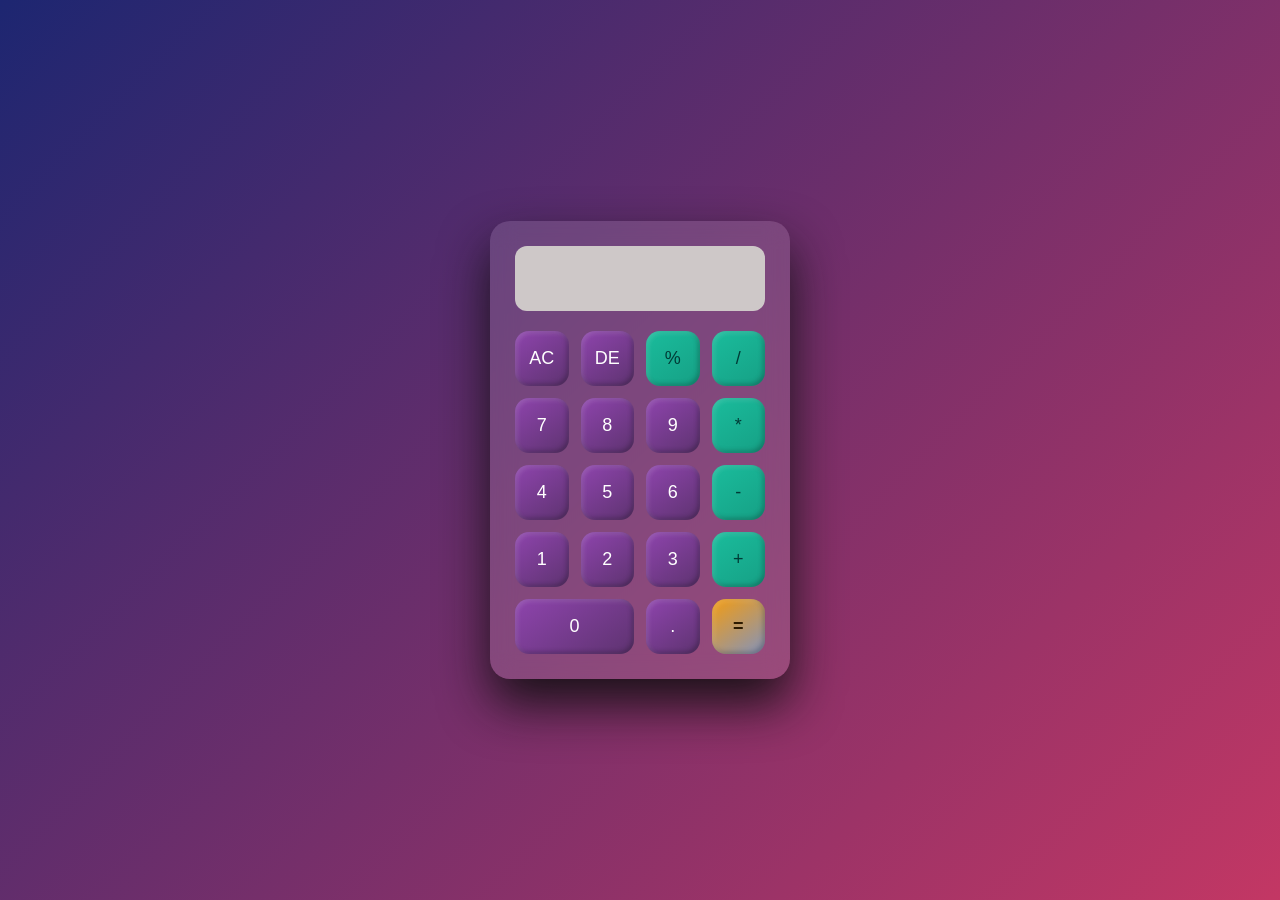
<file: Calculator/index.html>
<!DOCTYPE html>
<html lang="en">
<head>
  <meta charset="UTF-8">
  <meta name="viewport" content="width=device-width, initial-scale=1.0">
  <title>Creative Calculator</title>
  <link rel="stylesheet" href="style.css">
</head>
<body>

  <div class="calculator">
    <input type="text" id="display" readonly>

    <div class="buttons">
      <button onclick="clearDisplay()">AC</button>
      <button onclick="deleteLast()">DE</button>
      <button onclick="appendValue('%')">%</button>
      <button onclick="appendValue('/')">/</button>

      <button onclick="appendValue('7')">7</button>
      <button onclick="appendValue('8')">8</button>
      <button onclick="appendValue('9')">9</button>
      <button onclick="appendValue('*')">*</button>

      <button onclick="appendValue('4')">4</button>
      <button onclick="appendValue('5')">5</button>
      <button onclick="appendValue('6')">6</button>
      <button onclick="appendValue('-')">-</button>

      <button onclick="appendValue('1')">1</button>
      <button onclick="appendValue('2')">2</button>
      <button onclick="appendValue('3')">3</button>
      <button onclick="appendValue('+')">+</button>

      <button onclick="appendValue('0')" class="zero">0</button>
      <button onclick="appendValue('.')">.</button>
      <button onclick="calculate()" class="equal">=</button>
    </div>
  </div>

  <script src="script.js"></script>
</body>
</html>
</file>
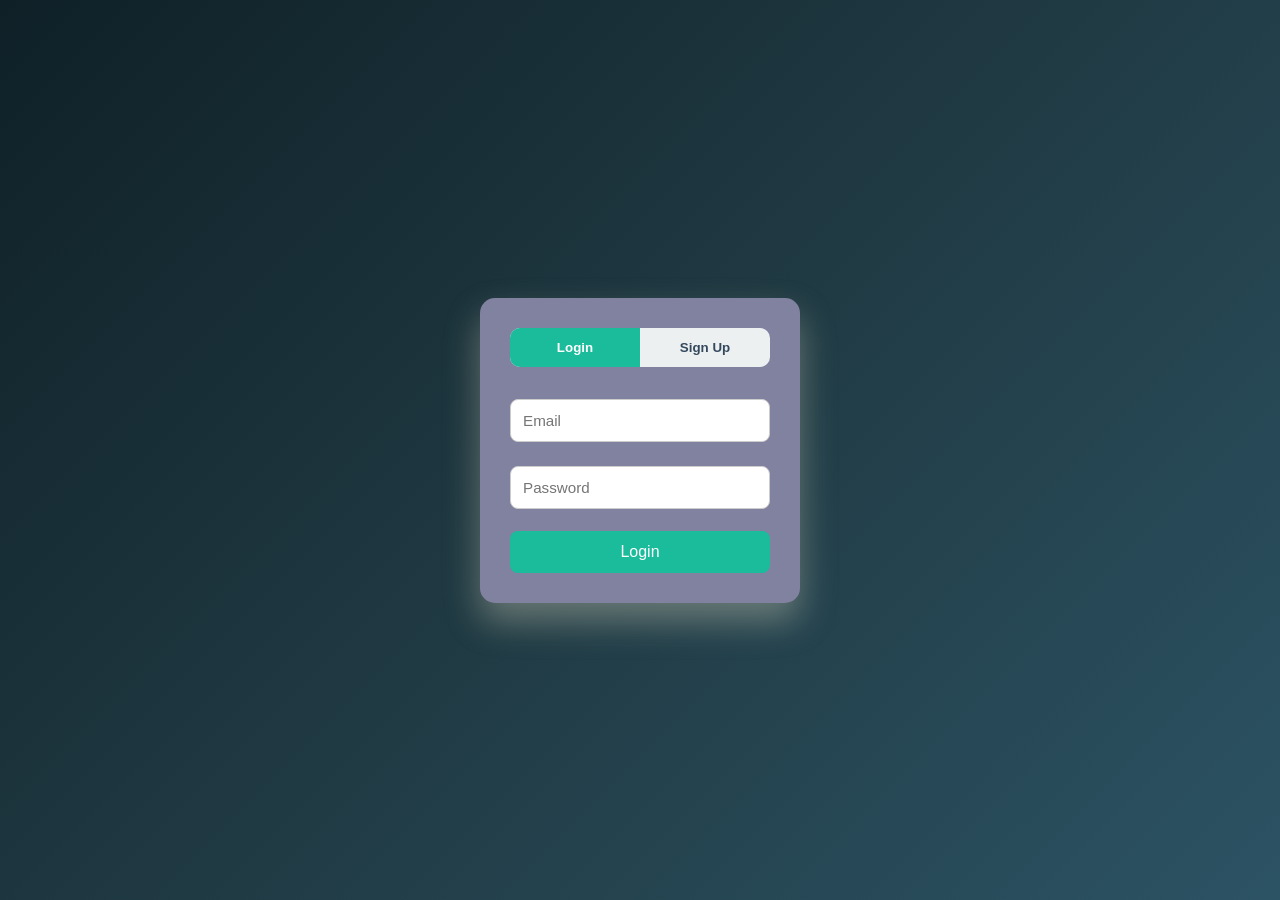
<file: loginpage/index.html>
<!DOCTYPE html>
<html lang="en">
<head>
  <meta charset="UTF-8">
  <meta name="viewport" content="width=device-width, initial-scale=1.0">
  <title>Login & Signup</title>
  <link rel="stylesheet" href="style.css">
</head>
<body>

  <div class="auth-container">
    <div class="tabs">
      <button id="loginTab" class="active">Login</button>
      <button id="signupTab">Sign Up</button>
    </div>

    <!-- Login Form -->
    <form id="loginForm" class="form active">
      <input type="email" placeholder="Email" required>
      <input type="password" placeholder="Password" required>
      <button type="submit">Login</button>
    </form>

    <!-- Signup Form -->
    <form id="signupForm" class="form">
      <input type="text" placeholder="Username" required>
      <input type="email" placeholder="Email" required>
      <input type="password" placeholder="Password" required>
      <button type="submit">Sign Up</button>
    </form>
  </div>

  <script src="script.js"></script>
</body>
</html>
</file>
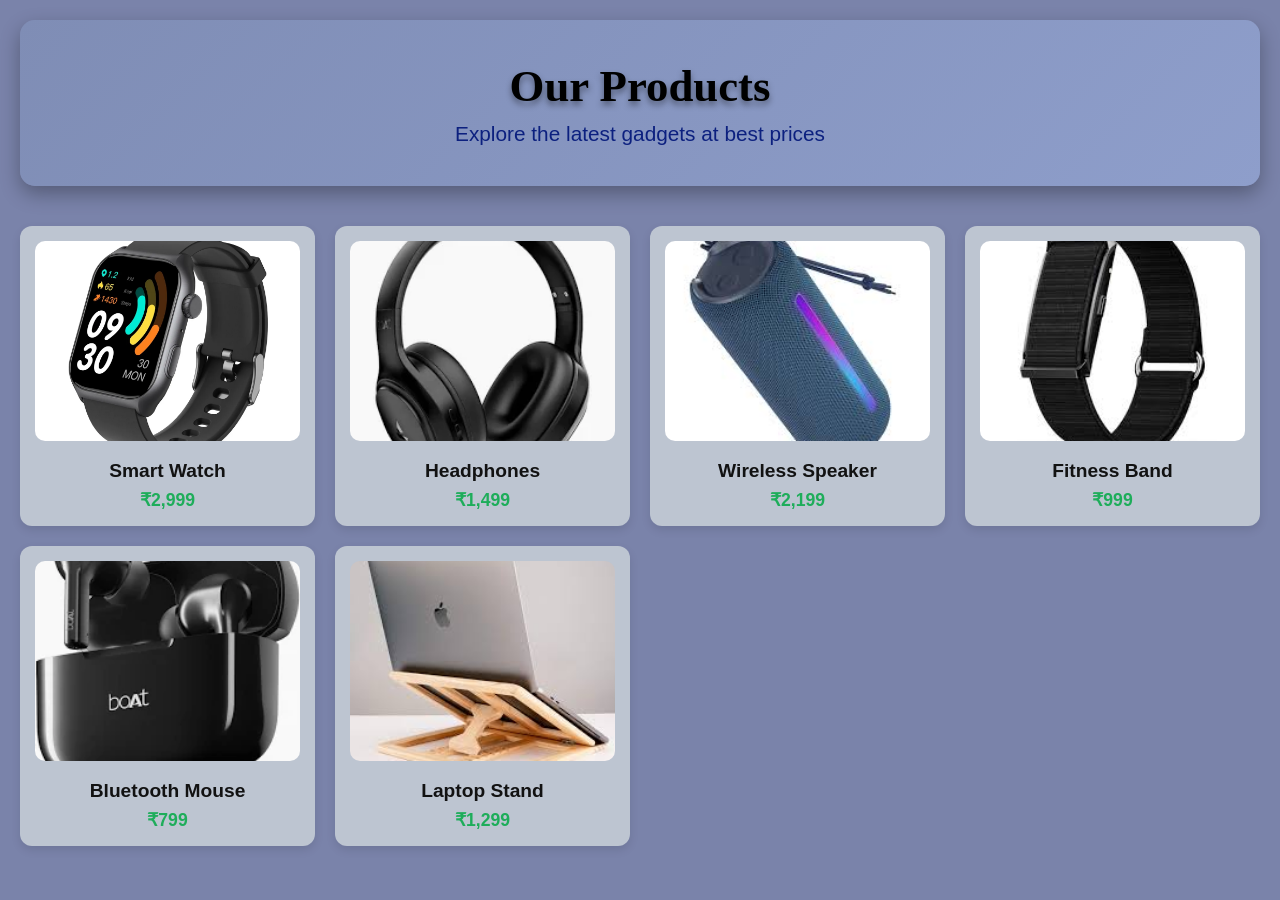
<file: product-page/index.html>
<!DOCTYPE html>
<html lang="en">
<head>
  <meta charset="UTF-8">
  <meta name="viewport" content="width=device-width, initial-scale=1.0">
  <title>Product Listing Page</title>
  <link rel="stylesheet" href="styles.css">
</head>
<body>

    <section class="banner">
      <h1>Our Products</h1>
      <p>Explore the latest gadgets at best prices</p>
    </section>

    <main class="product-grid">

        <div class="product-card">
            <img src="sw.webp" alt="Product 1">
            <h3>Smart Watch</h3>
            <p class="price">₹2,999</p>
        </div>

        <div class="product-card">
            <img src="hp.webp" alt="Product 2">
            <h3>Headphones</h3>
            <p class="price">₹1,499</p>
        </div>

        <div class="product-card">
            <img src="ws.jpg" alt="Product 3">
            <h3>Wireless Speaker</h3>
            <p class="price">₹2,199</p>
        </div>

        <div class="product-card">
            <img src="fb.jpg" alt="Product 4">
            <h3>Fitness Band</h3>
            <p class="price">₹999</p>
        </div>

        <div class="product-card">
            <img src="bt.webp" alt="Product 5">
            <h3>Bluetooth Mouse</h3>
            <p class="price">₹799</p>
        </div>

        <div class="product-card">
            <img src="ls.jpg" alt="Product 6">
            <h3>Laptop Stand</h3>
            <p class="price">₹1,299</p>
        </div>

    </main>

</body>
</html>
</file>
<file: Calculator/style.css>
* {
  margin: 0;
  padding: 0;
  box-sizing: border-box;
  font-family: "Poppins", sans-serif;
}

body {
  height: 100vh;
  background: linear-gradient(135deg, #1d2671, #c33764);
  display: flex;
  align-items: center;
  justify-content: center;
}

.calculator {
  background: rgba(255, 255, 255, 0.12);
  backdrop-filter: blur(12px);
  padding: 25px;
  border-radius: 20px;
  width: 300px;
  box-shadow: 0 25px 50px rgba(14, 14, 14, 0.906);
}

#display {
  width: 100%;
  height: 65px;
  font-size: 30px;
  text-align: right;
  padding: 12px;
  margin-bottom: 20px;
  border-radius: 12px;
  border: none;
  outline: none;
  background: rgba(207, 201, 201, 0.998);
  color: #2c3e50;
}

.buttons {
  display: grid;
  grid-template-columns: repeat(4, 1fr);
  gap: 12px;
}

button {
  height: 55px;
  border: none;
  border-radius: 14px;
  font-size: 18px;
  cursor: pointer;
  background: linear-gradient(145deg, #8e44ad, #5e3370);
  color: #ffffff;
  box-shadow: inset 2px 2px 5px rgba(255,255,255,0.15),
              inset -2px -2px 5px rgba(0,0,0,0.25);
  transition: all 0.2s ease;
}

button:hover {
  transform: translateY(-2px);
  background: linear-gradient(145deg, #d6d4d7, #0f1311);
}

/* Operator buttons */
button:nth-child(3),
button:nth-child(4),
button:nth-child(8),
button:nth-child(12),
button:nth-child(16) {
  background: linear-gradient(145deg, #1abc9c, #16a085);
  color: #003b36;
}

/* Equal button */
.equal {
  background: linear-gradient(145deg, #f39c12, #8393bc);
  color: #2c1a00;
  font-weight: bold;
}

/* Zero button */
.zero {
  grid-column: span 2;
}

/* Responsive */
@media (max-width: 480px) {
  .calculator {
    width: 90%;
  }

  button {
    height: 50px;
    font-size: 16px;
  }

  #display {
    font-size: 26px;
  }
}
</file>
<file: loginpage/style.css>
* {
  margin: 0;
  padding: 0;
  box-sizing: border-box;
  font-family: 'Poppins', sans-serif;
}

/* Background */
body {
  height: 100vh;
  background: linear-gradient(135deg, #0f2027, #203a43, #2c5364);
  display: flex;
  align-items: center;
  justify-content: center;
}

/* Main container */
.auth-container {
  background: #8181a0;
  width: 320px;
  padding: 30px;
  border-radius: 15px;
  box-shadow: 0 18px 35px rgba(211, 209, 188, 0.4);
}

/* Tabs */
.tabs {
  display: flex;
  margin-bottom: 20px;
  background: #ecf0f1;
  border-radius: 10px;
  overflow: hidden;
}

.tabs button {
  flex: 1;
  padding: 12px;
  border: none;
  background: transparent;
  cursor: pointer;
  font-weight: bold;
  color: #34495e;
  transition: background 0.3s ease, color 0.3s ease;
}

.tabs button.active {
  background: #1abc9c;
  color: #ffffff;
}

/* Forms */
.form {
  display: none;
  animation: fadeIn 0.5s ease;
}

.form.active {
  display: block;
}

/* Input fields */
.form input {
  width: 100%;
  padding: 12px;
  margin: 12px 0;
  border-radius: 8px;
  border: 1px solid #ccc;
  font-size: 0.95rem;
  outline: none;
  transition: border-color 0.3s ease;
}

.form input:focus {
  border-color: #1abc9c;
}

/* Buttons */
.form button {
  width: 100%;
  padding: 12px;
  margin-top: 10px;
  background: #1abc9c;
  color: #ffffff;
  border: none;
  border-radius: 8px;
  font-size: 1rem;
  cursor: pointer;
  transition: background 0.3s ease;
}

.form button:hover {
  background: #16a085;
}

/* Animation */
@keyframes fadeIn {
  from {
    opacity: 0;
    transform: translateY(10px);
  }
  to {
    opacity: 1;
    transform: translateY(0);
  }
}

/* Responsive */
@media (max-width: 480px) {
  .auth-container {
    width: 90%;
    padding: 25px;
  }
}
</file>
<file: product-page/styles.css>
/* Reset */
* {
  margin: 0;
  padding: 0;
  box-sizing: border-box;
  font-family: 'Poppins', sans-serif;
}

/* Body */
body {
  background-color: #7a83aa;
  padding: 20px;
}

header h1 {
    font-family:'Papyrus', fantasy;
    text-align: center;
    font-size: 2.5rem;
    color: #000;
    text-shadow:
        0px 3px 6px rgba(0, 0, 0, 0.4),
        0px 0px 10px rgb(12, 24, 56);
}

/* Header */
/* header {
  text-align: center;
  margin-bottom: 30px;
} */

.banner {
  background: linear-gradient(135deg, #7f8db5, #8e9ecb);
  padding: 40px 20px;
  text-align: center;
  border-radius: 15px;
  margin-bottom: 40px;

  /* Shadow below banner */
  box-shadow: 0 8px 20px rgba(0, 0, 0, 0.3);
}

.banner h1 {
  font-family: Papyrus, fantasy;
  font-size: 2.8rem;
  color: #000;
  margin-bottom: 10px;

  /* Shadow below title */
  text-shadow: 0px 4px 6px rgba(0, 0, 0, 0.4);
}

.banner p {
  font-size: 1.3rem;
  color: #0c207f;
}

/* Product Grid */
.product-grid {
  display: grid;
  grid-template-columns: repeat(auto-fit, minmax(250px, 1fr));
  gap: 20px;
}

/* Product Card */
.product-card {
  background: #bdc5d1;
  border-radius: 12px;
  padding: 15px;
  text-align: center;
  box-shadow: 0 4px 10px rgba(0, 0, 0, 0.1);
  transition: transform 0.3s ease, box-shadow 0.3s ease;
}

/* Hover Effect */
.product-card:hover {
  transform: translateY(-8px);
  box-shadow: 0 10px 25px rgba(196, 175, 90, 0.858);
}

/* Product Image */
.product-card img {
  width: 100%;
  height: 200px;
  object-fit: cover;
  border-radius: 10px;
  margin-bottom: 15px;
}

/* Product Name */
.product-card h3 {
  font-size: 1.2rem;
  color: #121212;
  margin-bottom: 8px;
}

/* Price */
.price {
  font-size: 1.1rem;
  font-weight: bold;
  color: #1ead5a;
}

/* Responsive adjustment */
@media (max-width: 600px) {
  .banner h1 {
    font-size: 2rem;
  }

  .banner p {
    font-size: 1rem;
  }
}

@media (max-width: 600px) {
  header h1 {
    font-size: 1.5rem;
  }

  .product-card img {
    height: 160px;
  }
}
</file>
